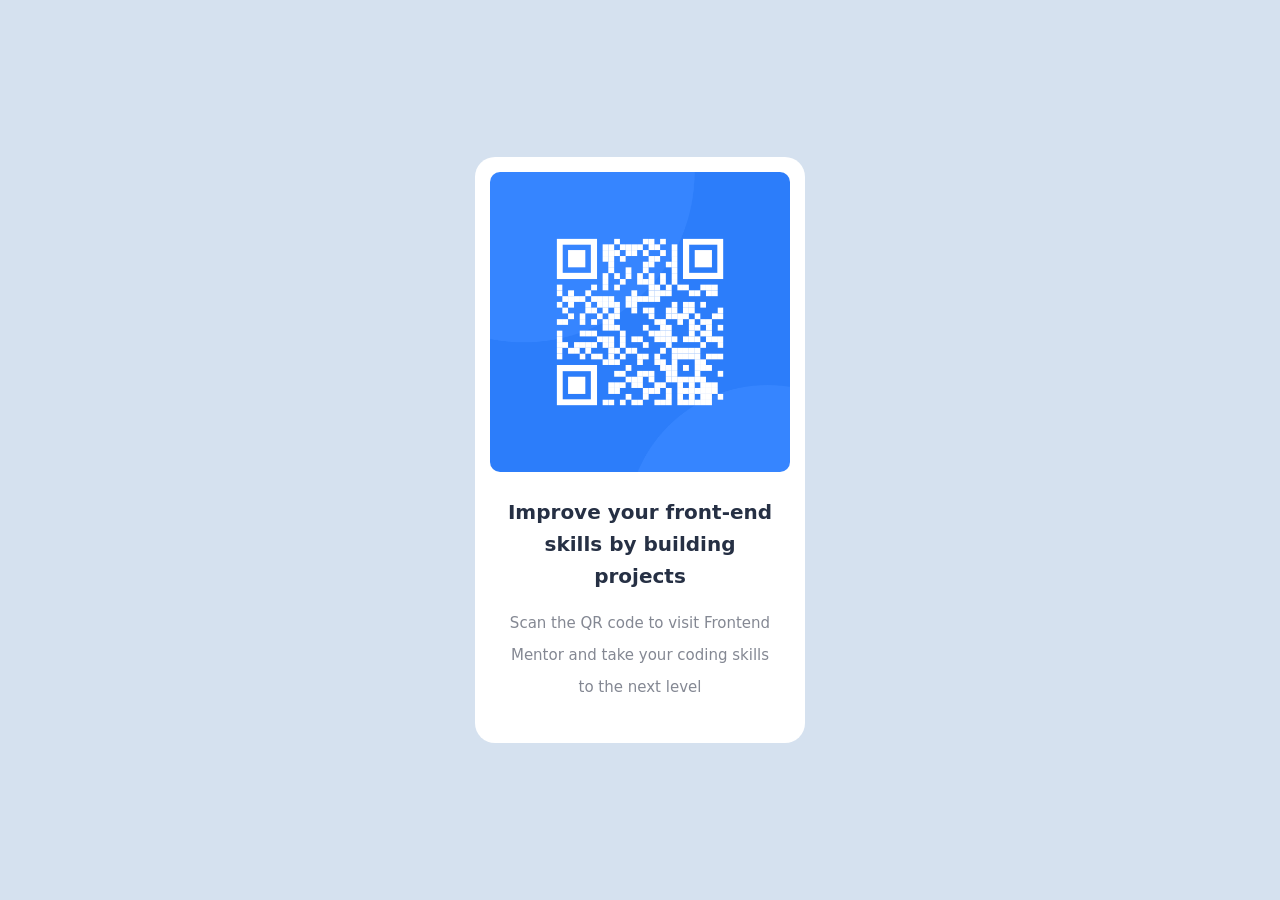
<file: index.html>
<!DOCTYPE html>
<head>
  <meta charset="UTF-8">
  <meta name="viewport" content="width=device-width, initial-scale=1.0">
  <link rel="stylesheet" href="qr-styles.css">
</head>
<body>
    <div class="card">
      <img src="image-qr-code.png" class="qr-img">
        <div class="qr-text">
          <h1 class="qr-title">Improve your front-end skills by building projects
          </h1>
          <p class="qr-description">Scan the QR code to visit Frontend Mentor and take your coding skills to the next level
          </p>
        </div>
    </div>
</body>
</file>
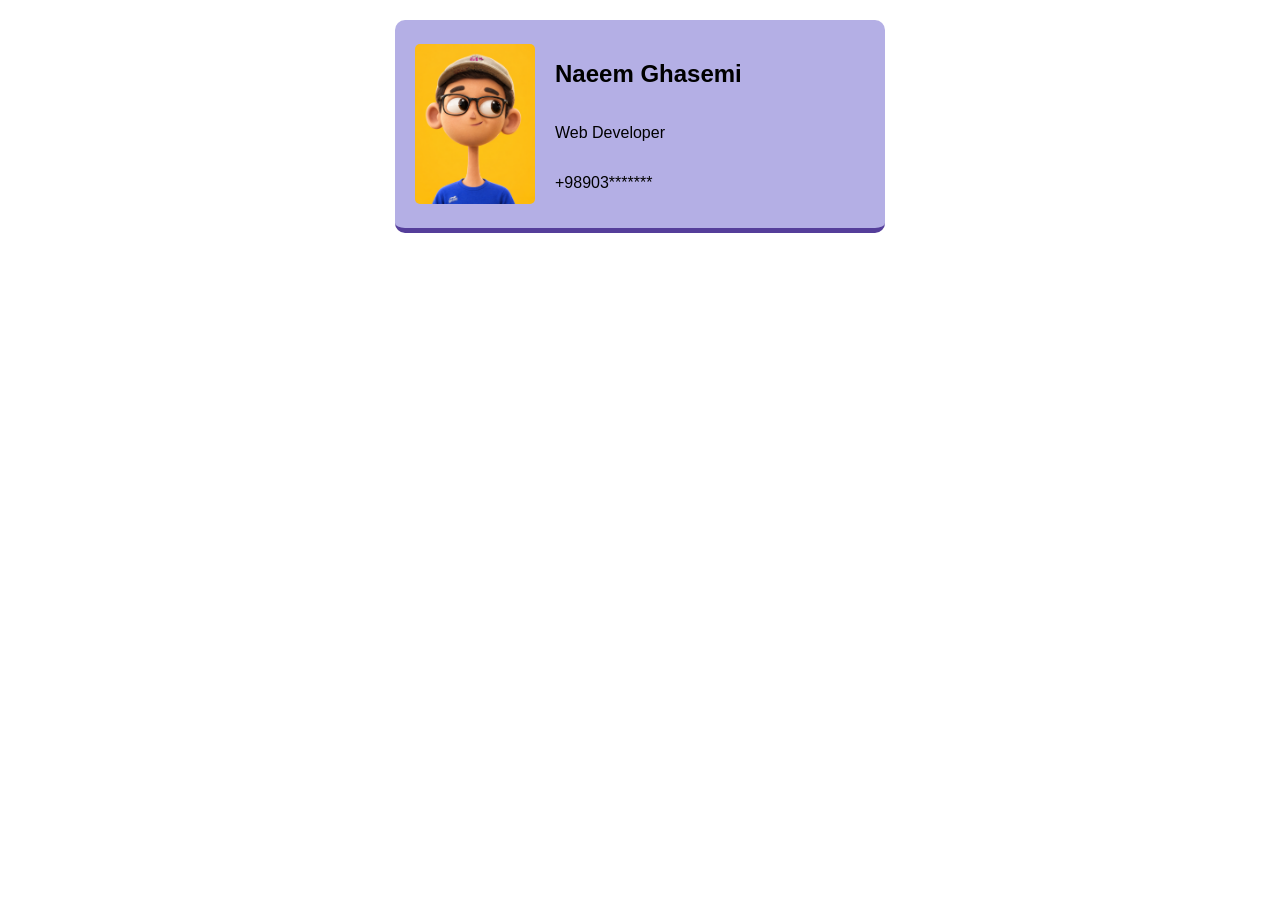
<file: Projects/Business Card/bc.html>
<!DOCTYPE html>
<head>
  <meta charset="UTF-8">
  <meta name="viewport" content="width=device-width, initial-scale=1.0">
  <link rel="stylesheet" href="bc.css">
</head>
<body>
  <div class="business-card">
      <img class="avatar"src="../../Files/avatar.png" alt="Profile Picture">
      <div class="info">
      <h2>Naeem Ghasemi</h2>
      <p>Web Developer</p>
      <p>+98903*******</p>
      </div>
    </div>
</body>
</file>
<file: qr-styles.css>
body{
  background-color:#D5E1EF ;
  height: 100vh;
  margin:0;
  display: flex;
  justify-content: center;
  align-items: center;
}
.card{
  width:300px;
  background-color: white;
  display: flex;
  flex-direction: column;
  padding: 15px;
  border-radius: 20px;
}
.qr-img{
  border-radius: 10px;
  width: 100%;
}
.qr-title{
  font-size: 20px;
  color: #263044;
}
.qr-description{
  color: #848893;
  font-size: 15px;
}
.qr-text{
  line-height: 2rem;
  text-align: center;
  padding: 10px 16px;
  font-family: system-ui, -apple-system, BlinkMacSystemFont, 'Segoe UI', Roboto, Oxygen, Ubuntu, Cantarell, 'Open Sans', 'Helvetica Neue', sans-serif;

}
</file>
<file: Projects/Business Card/bc.css>
.business-card{
  display: flex;
  align-items: center;
  background-color: rgb(180, 175, 229);
  width: 450px;
  border-radius: 10px;
  padding: 20px;
  margin: 20px auto;
  border-bottom: 5px solid rgb(85, 62, 154);
}
.avatar{
  width: 120px;
  height: 160px;
  border-radius: 5px;
  margin-right: 20px;
}
.info{
  font-family: Arial, sans-serif;
  display: flex;
  flex-direction: column;
  justify-content: space-between;
}
</file>
